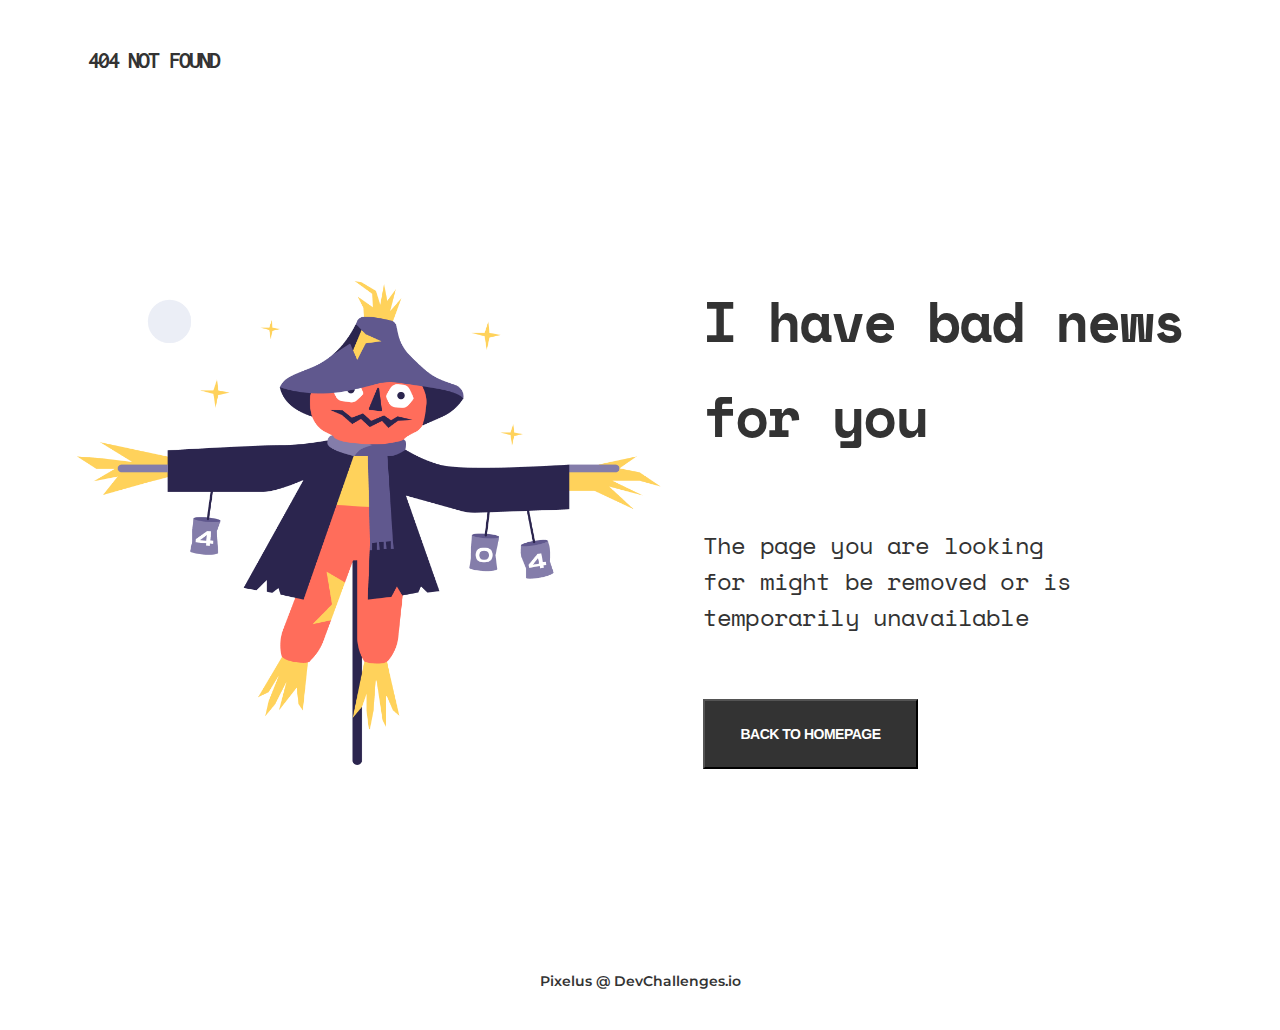
<file: 404-not-found-master/index.html>
<!DOCTYPE html>
<html lang="en">
    <head>
        <meta charset="UTF-8">
        <meta name="viewport" content="width=device-width, initial-scale=1.0">
        <link rel="stylesheet" href="style.css">
        <link
            href="https://fonts.googleapis.com/css2?family=Inconsolata:wght@400;700&family=Space+Mono:wght@400;700&family=Montserrat:wght@600&display=swap"
            rel="stylesheet">
        <title>404 Page Challenge</title>
    </head>
    <body>
        <header>
            <h1>404 NOT FOUND</h1>
        </header>
        <section>
            <img src="Scarecrow.png" alt="scarecrow" />
            <article>
                <h1>I have bad news for you</h1>
                <p>The page you are looking for might be removed or is temporarily unavailable</p>
                <button name="button">Back to homepage</button>
            </article>
        </section>
        <footer>
            <p>Pixelus @ DevChallenges.io</p> 
        </footer>
    </body>
</html>
</file>
<file: 404-not-found-master/style.css>
html {
    box-sizing: border-box;
}
*, *:before, *:after {
    box-sizing: inherit;
}

body {
    background-color: #FFFFFF;
    color: #333333;
    font-family: 'Space Mono', monospace;
    font-style: normal;
}

header h1 {
    font-family: 'Inconsolata', monospace;
    font-style: normal;
    font-weight: bold;
    font-size: 1.5rem;
    line-height: 1.5625rem;
    letter-spacing: -0.08em;
    text-transform: uppercase;
    margin: 3rem 5rem;
}

section {
    display: flex;
    justify-content: space-around;
    align-items: center; 
    flex-wrap: wrap;
    margin: 12.5rem 3rem;
}

section img {
    width: 500px;
    min-width: 50%;
    min-height: 50%;
}

article {
    width: 31.25rem;
    height: 31.25rem;
}

article h1 {
    font-weight: bold;
    font-size: 3.5rem;
    line-height: 5.9375rem;
    letter-spacing: -0.035em;
    margin: 0;
}

article p {
    font-weight: normal;
    font-size: 1.5rem;
    line-height: 2.25rem;
    letter-spacing: -0.035em;
    width: 23.125rem;
    margin: 4rem 0rem;
}

article button {
    background-color: #333333;
    color: #FFFFFF;
    font-weight: bold;
    font-size: 0.875rem;
    line-height: 1.3125rem;
    letter-spacing: -0.035em;
    text-transform: uppercase;
    width: 13.4375rem;
    height: 4.375rem;
    }

footer p {
    font-family: 'Montserrat', sans-serif;
    font-weight: 600;
    font-size: 0.875rem;
    line-height: 1.0625rem;
    display: flex;
    justify-content: center;
    margin-bottom: 2.5rem;
}
</file>
